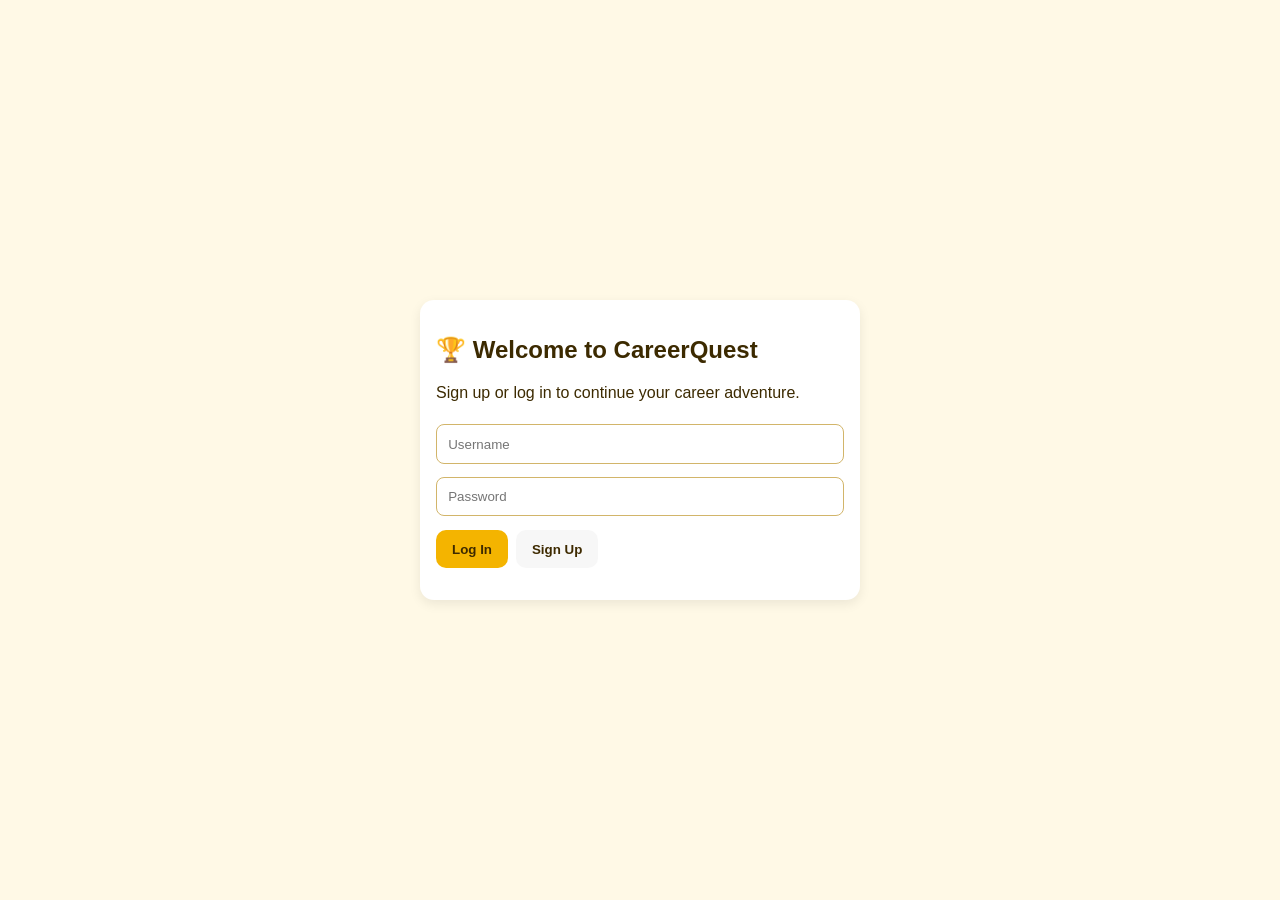
<file: index.html>
<!DOCTYPE html>
<html lang="en">
<head>
  <meta charset="UTF-8" />
  <meta name="viewport" content="width=device-width, initial-scale=1.0" />
  <title>CareerQuest</title>
  <link rel="stylesheet" href="styles.css" />
</head>
<body>
  <section id="authScreen" class="auth-wrap">
    <div class="card auth-card">
      <h2>🏆 Welcome to CareerQuest</h2>
      <p>Sign up or log in to continue your career adventure.</p>
      <form id="authForm">
        <input id="username" placeholder="Username" required />
        <input id="password" type="password" placeholder="Password" required />
        <div class="auth-actions">
          <button class="btn" type="submit" data-mode="login">Log In</button>
          <button class="btn ghost" type="button" id="signupBtn">Sign Up</button>
        </div>
      </form>
      <p id="authMsg"></p>
    </div>
  </section>

  <section id="roleScreen" class="auth-wrap hidden">
    <div class="card auth-card">
      <h3>Select your role</h3>
      <p>Choose once. You can update it later from localStorage if needed.</p>
      <div class="role-grid">
        <button class="btn" data-role="student">Student / Learner</button>
        <button class="btn" data-role="admin">Parent / Admin</button>
      </div>
    </div>
  </section>

  <div id="appShell" class="hidden">
    <header class="topbar">
      <h1>🏆 CareerQuest</h1>
      <nav>
        <a href="#dashboard">Dashboard</a>
        <a href="#learn">Learn</a>
        <a href="#profile">Profile</a>
        <a href="#feedback">Feedback</a>
        <a href="admin.html">Admin</a>
        <button id="logoutBtn" class="btn ghost">Log Out</button>
      </nav>
    </header>

    <main class="container">
      <section id="dashboard" class="card hero">
        <div>
          <h2>Welcome, Explorer!</h2>
          <p>Level up your future by learning careers through mini lessons and quizzes.</p>
          <div class="stats">
            <div><strong id="xpValue">0</strong><span>XP</span></div>
            <div><strong id="levelValue">1</strong><span>Level</span></div>
            <div><strong id="streakValue">0</strong><span>Day Streak</span></div>
          </div>
        </div>
        <aside class="mascot" id="mascotBubble">
          <div class="bear">🧸</div>
          <p id="mascotMessage">Hi! I'm Grizzly. Let's discover your dream career today!</p>
        </aside>
      </section>

      <section class="card" id="recommendations"><h3>🌟 Recommended for You</h3><p id="recommendedCareer"></p></section>
      <section class="card" id="learn"><h3>Career Paths</h3><div id="careerGrid" class="career-grid"></div></section>
      <section class="card" id="lessonPanel"><h3 id="lessonTitle">Pick a career path to begin</h3><p id="lessonText"></p><div id="quizPanel"></div><button id="completeLessonBtn" class="btn">Mark Lesson Complete (+20 XP)</button></section>
      <section class="card" id="profile"><h3>Achievements & Badges</h3><ul id="badgeList" class="badge-list"></ul><h4>Theme & Mascot Skins</h4><div class="cosmetics"><button class="btn ghost" data-theme="gold">Gold Theme</button><button class="btn ghost" data-theme="sunset">Sunset Theme</button><button class="btn ghost" data-skin="classic">Classic Grizzly</button><button class="btn ghost" data-skin="pilot">Pilot Grizzly</button></div></section>
      <section class="card"><h3>🎁 Bonus Missions (Now Free)</h3><p>All mentor stories, bonus quests, and advanced quizzes are unlocked for everyone.</p></section>
      <section class="card" id="feedback"><h3>Feedback</h3><form id="feedbackForm"><label for="feedbackInput">Tell us what you like or what we should improve.</label><textarea id="feedbackInput" rows="4" required></textarea><button class="btn" type="submit">Submit Feedback</button></form></section>
    </main>
  </div>

  <script src="app.js"></script>
</body>
</html>
</file>
<file: styles.css>
:root {
  --bg: #fff9e6;
  --card: #ffffff;
  --text: #3c2a00;
  --primary: #f4b400;
  --accent: #ffdf6c;
}
* { box-sizing: border-box; }
body { margin: 0; font-family: Arial, sans-serif; background: var(--bg); color: var(--text); }
.topbar { display: flex; justify-content: space-between; align-items: center; padding: 1rem; background: linear-gradient(90deg, #e6a500, #ffd447); position: sticky; top: 0; z-index: 9; }
.topbar nav a { margin: 0 .5rem; color: #513700; font-weight: bold; text-decoration: none; }
.container { max-width: 1100px; margin: 1rem auto; padding: 0 1rem; display: grid; gap: 1rem; }
.card { background: var(--card); border-radius: 14px; padding: 1rem; box-shadow: 0 4px 12px rgba(0,0,0,.08); transition: transform .2s ease; }
.card:hover { transform: translateY(-2px); }
.hero { display: flex; justify-content: space-between; gap: 1rem; align-items: center; }
.stats { display: flex; gap: 1rem; }
.stats div { background: var(--accent); border-radius: 10px; padding: .5rem .8rem; text-align: center; min-width: 85px; }
.stats strong { display: block; font-size: 1.4rem; }
.mascot { background: #fff3bf; border: 2px solid #f4b400; border-radius: 14px; padding: .8rem; max-width: 290px; animation: bounce 2s infinite; }
.bear { font-size: 2rem; }
@keyframes bounce { 0%,100%{transform:translateY(0)} 50%{transform:translateY(-4px)} }
.career-grid { display: grid; grid-template-columns: repeat(auto-fit, minmax(160px, 1fr)); gap: .8rem; }
.career-btn { border: none; background: #ffe394; padding: .7rem; border-radius: 10px; cursor: pointer; font-weight: 700; transition: .2s; }
.career-btn:hover { background: #ffd55e; }
.btn { border: none; background: var(--primary); color: #3e2a00; padding: .7rem 1rem; border-radius: 10px; font-weight: 700; cursor: pointer; }
.btn.ghost { background: #f7f7f7; }
.badge-list { padding-left: 1rem; }
.premium { border: 2px dashed #c28a00; }
textarea { width: 100%; border-radius: 10px; border: 1px solid #d2b56a; padding: .6rem; }
.sunset { --bg:#fff1e6; --primary:#ff9f43; --accent:#ffd6b3; }
@media (max-width: 800px) { .hero { flex-direction: column; align-items: flex-start; } .topbar { flex-direction: column; align-items: flex-start; } }

.hidden{display:none !important;}
.auth-wrap{min-height:100vh;display:flex;align-items:center;justify-content:center;padding:1rem;}
.auth-card{max-width:440px;width:100%;}
.auth-card input{width:100%;margin:.4rem 0;padding:.7rem;border:1px solid #d2b56a;border-radius:8px;}
.auth-actions{display:flex;gap:.5rem;margin-top:.5rem;}
.role-grid{display:grid;grid-template-columns:1fr 1fr;gap:.7rem;}
</file>
